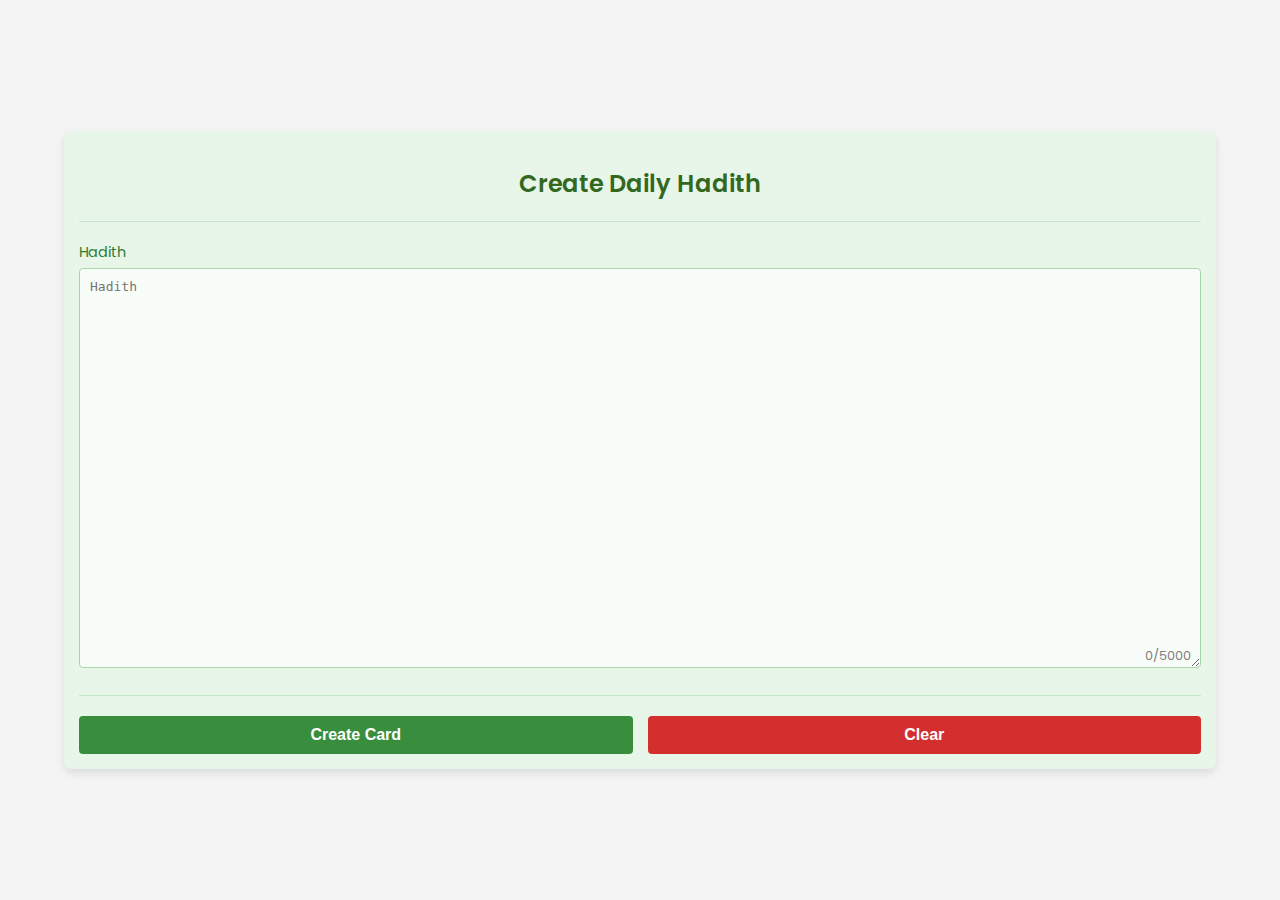
<file: index.html>
<!DOCTYPE html>
<html lang="en">
<head>
  <meta charset="UTF-8">
  <meta name="viewport" content="width=device-width, initial-scale=1.0">
  <title>Create Daily Hadith</title>
  <link rel="stylesheet" href="styles.css">
</head>
<body>
  <div class="card">
    <h2>Create Daily Hadith</h2>
    <hr>
    
    <!-- <div class="field">

      <input type="text" id="bookName" maxlength="50" placeholder="Book Name" oninput="updateCount('bookName', 'bookCount', 50)">
      <span id="bookCount" class="counter">0/50</span>
    </div>
    
    <div class="field">
      <label>Hadith No.</label>
      <input type="text" id="hadithNo" maxlength="10" placeholder="Hadith No." oninput="updateCount('hadithNo', 'hadithNoCount', 10)">
      <span id="hadithNoCount" class="counter">0/10</span>
    </div> -->
    <!-- <div class="field">
      <label>Hadith Type</label> 
        <select id="hadithType">
          <option value="">Select type of hadith</option>
          <option value="Sahih">Sahih</option>
          <option value="Hasan">Hasan</option>
          <option value="Da'if">Da'if</option>
        </select>
      </div> -->
      
    <!-- <div class="field">

      <input type="text" id="narrator" maxlength="100" placeholder="Narrator" oninput="updateCount('narrator', 'narratorCount', 100)">
      <span id="narratorCount" class="counter">0/100</span>
    </div> -->
    
    <div class="field">
      <label>Hadith</label>
      <textarea id="hadithText" maxlength="5000" placeholder="Hadith" oninput="updateCount('hadithText', 'hadithCount', 4000)" style="min-height: 400px;"></textarea>
      <span id="hadithCount" class="counter">0/5000</span>
      <span id="error-message" class="error-message"></span>
    </div>
    
    <!-- <div class="field">
      <label>Reference</label>
      <input type="text" id="reference" maxlength="500" placeholder="Reference" oninput="updateCount('reference', 'referenceCount', 500)">
      <span id="referenceCount" class="counter">0/500</span>
    </div>
    
    <div class="field">
      <label>Footnote</label>
      <input type="text" id="footnote" maxlength="200" placeholder="Footnote" oninput="updateCount('footnote', 'footnoteCount', 200)">
      <span id="footnoteCount" class="counter">0/200</span>
    </div>
    <div class="field">
        <label>Background Image (optional)</label>
        <input type="file" id="bgImage" accept="image/*">
      </div> -->
      
    <hr>
    
    <div class="button-group">
      <button id="createCardBtn" onclick="processText()" class="button">Create Card</button>
      <button onclick="clearFields()"  class="button">Clear</button>
    </div>
  </div>

  <script src="script.js"></script>
</body>
</html>
</file>
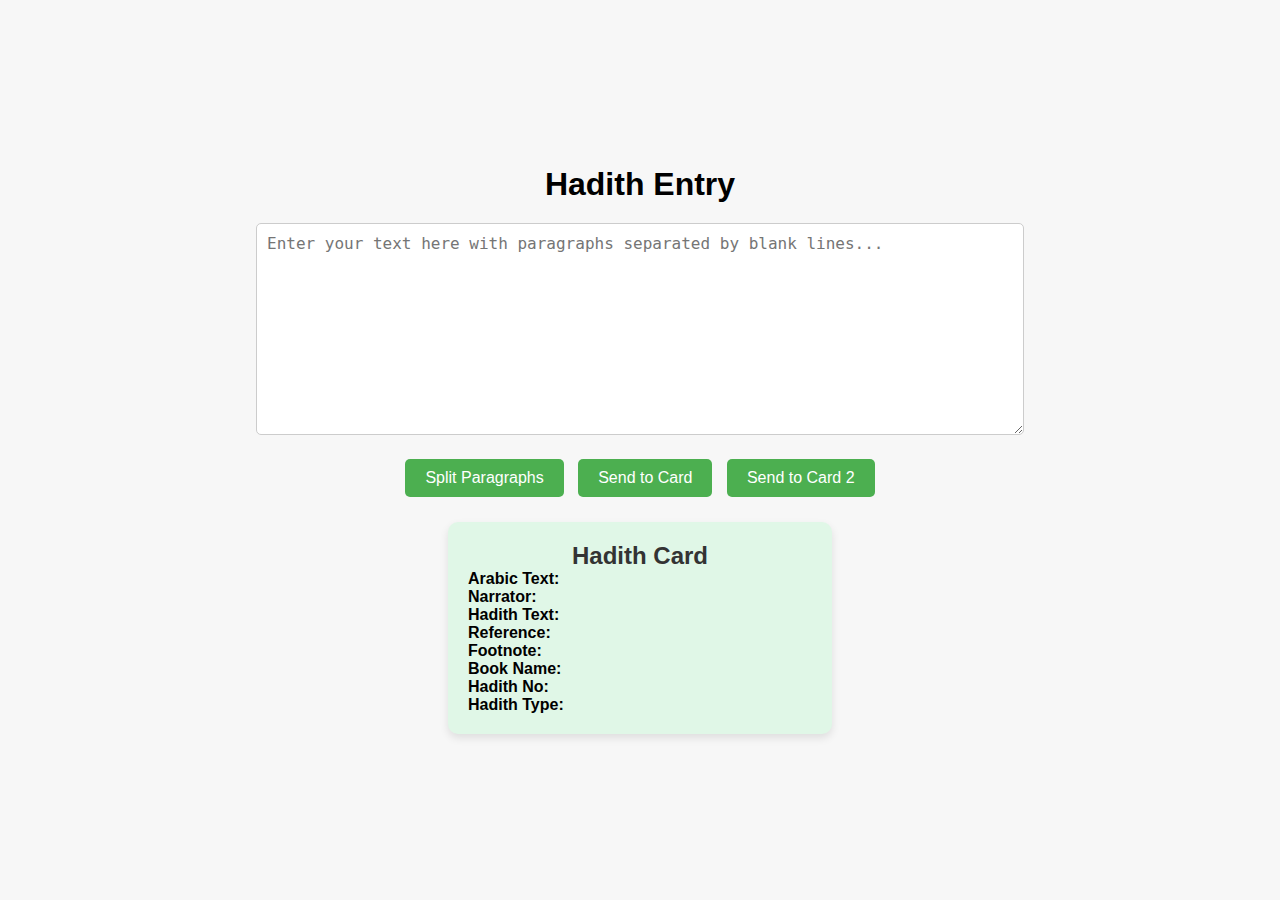
<file: New.html>
<!DOCTYPE html>
<html lang="en">
<head>
    <meta charset="UTF-8">
    <meta name="viewport" content="width=device-width, initial-scale=1.0">
    <title>Hadith Card Generator</title>
    <link rel="stylesheet" href="new.css">
</head>
<body>
    <div class="container">
        <h1>Hadith Entry</h1>
        
        <textarea id="inputText" rows="10" cols="50" placeholder="Enter your text here with paragraphs separated by blank lines..."></textarea>
        
        <div class="button-group">
            <button onclick="splitParagraphs()">Split Paragraphs</button>
            <button onclick="processText()">Send to Card</button>
            <button id="stc">Send to Card 2</button>
        </div>

        <div id="output"></div>

        <div class="card" id="cardOutput">
            <h2>Hadith Card</h2>
            <p><strong>Arabic Text:</strong> <span id="arabicText"></span></p>
            <p><strong>Narrator:</strong> <span id="narrator"></span></p>
            <p><strong>Hadith Text:</strong> <span id="hadithText"></span></p>
            <p><strong>Reference:</strong> <span id="reference"></span></p>
            <p><strong>Footnote:</strong> <span id="footnote"></span></p>
            <p><strong>Book Name:</strong> <span id="bookName"></span></p>
            <p><strong>Hadith No:</strong> <span id="hadithNo"></span></p>
            <p><strong>Hadith Type:</strong> <span id="hadithType"></span></p>
        </div>
    </div>
    
    <script src="new3.js"></script>
</body>
</html>
</file>
<file: styles.css>
@import url('https://fonts.googleapis.com/css2?family=Poppins:wght@400;600&display=swap');
/* Mobile Responsiveness */
@media (max-width: 768px) {
  .card {
      width: 90%;
     
  }

  .button {
      width: 100%;
      margin-bottom: 10px;
  }

  .button-group {
      flex-direction: column;
  }
}
body {
  display: flex;
  justify-content: center;
  align-items: center;
  height: 100vh;
  margin: 0;
  font-family: 'Poppins', sans-serif;
  background-color: #f4f4f4;
}

.card {
  width: 90%;
  padding: 15px;
  background-color: #e8f5e9;
  border-radius: 8px;
  box-shadow: 0 4px 8px rgba(0, 0, 0, 0.1);
  box-sizing: border-box;
}

h2 {
  text-align: center;
  color: #33691e;
  font-weight: 600;
}

hr {
  border: 0;
  border-top: 1px solid #c8e6c9;
  margin: 20px 0;
}

.field {
  position: relative;
  margin-bottom: 15px;
}

.field label {
  display: block;
  margin-bottom: 5px;
  font-size: 0.9em;
  color: #2e7d32;
}

input[type="text"],
textarea {
  width: 100%;
  padding: 10px;
  padding-right: 50px; /* space for the counter */
  border: 1px solid #a5d6a7;
  border-radius: 4px;
  box-sizing: border-box;
  font-size: 1em;
  background-color: #f9fdf9;
  color: #4d4d4d;
}

textarea {
  resize: vertical;
}

.counter {
  position: absolute;
  right: 10px;
  bottom: 10px;
  font-size: 0.8em;
  color: gray;
}

.button-group {
  display: flex;
  gap: 15px;
  margin-top: 20px;
}

button {
  width: 50%;
  padding: 10px 0;
  font-size: 1em;
  text-align: center;
  cursor: pointer;
  border: none;
  border-radius: 4px;
  transition: background-color 0.3s;
  font-weight: 600;
}

button:first-child {
  background-color: #388e3c;
  color: #fff;
}

button:last-child {
  background-color: #d32f2f;
  color: #fff;
}

button:hover {
  opacity: 0.9;
}
select, input[type="file"] {
    width: 100%;
    padding: 10px;
    border: 1px solid #a5d6a7;
    border-radius: 4px;
    background-color: #f9fdf9;
    color: #4d4d4d;
    font-size: 1em;
    box-sizing: border-box;
  }
  .error-message {
    color: red;
    font-size: 0.9rem;
    display: none;
    margin-top: 5px;
}
</file>
<file: new.css>
* {
    margin: 0;
    padding: 0;
    box-sizing: border-box;
}

body {
    font-family: Arial, sans-serif;
    background-color: #f7f7f7;
    display: flex;
    justify-content: center;
    align-items: center;
    min-height: 100vh;
}

.container {
    width: 60%;
    max-width: 800px;
    text-align: center;
}

textarea {
    width: 100%;
    padding: 10px;
    margin-top: 20px;
    resize: vertical;
    border: 1px solid #ccc;
    border-radius: 5px;
    font-size: 1rem;
}

.button-group {
    margin-top: 15px;
}

button {
    padding: 10px 20px;
    margin: 5px;
    font-size: 1rem;
    cursor: pointer;
    border: none;
    border-radius: 5px;
    background-color: #4CAF50;
    color: white;
}

button:hover {
    background-color: #45a049;
}

.card {
    background-color: #e0f7e7;
    padding: 20px;
    margin-top: 20px;
    border-radius: 10px;
    box-shadow: 0 4px 8px rgba(0, 0, 0, 0.1);
    width: 50%;
    margin-left: auto;
    margin-right: auto;
    text-align: left;
}

.card h2 {
    text-align: center;
    color: #333;
}
</file>
